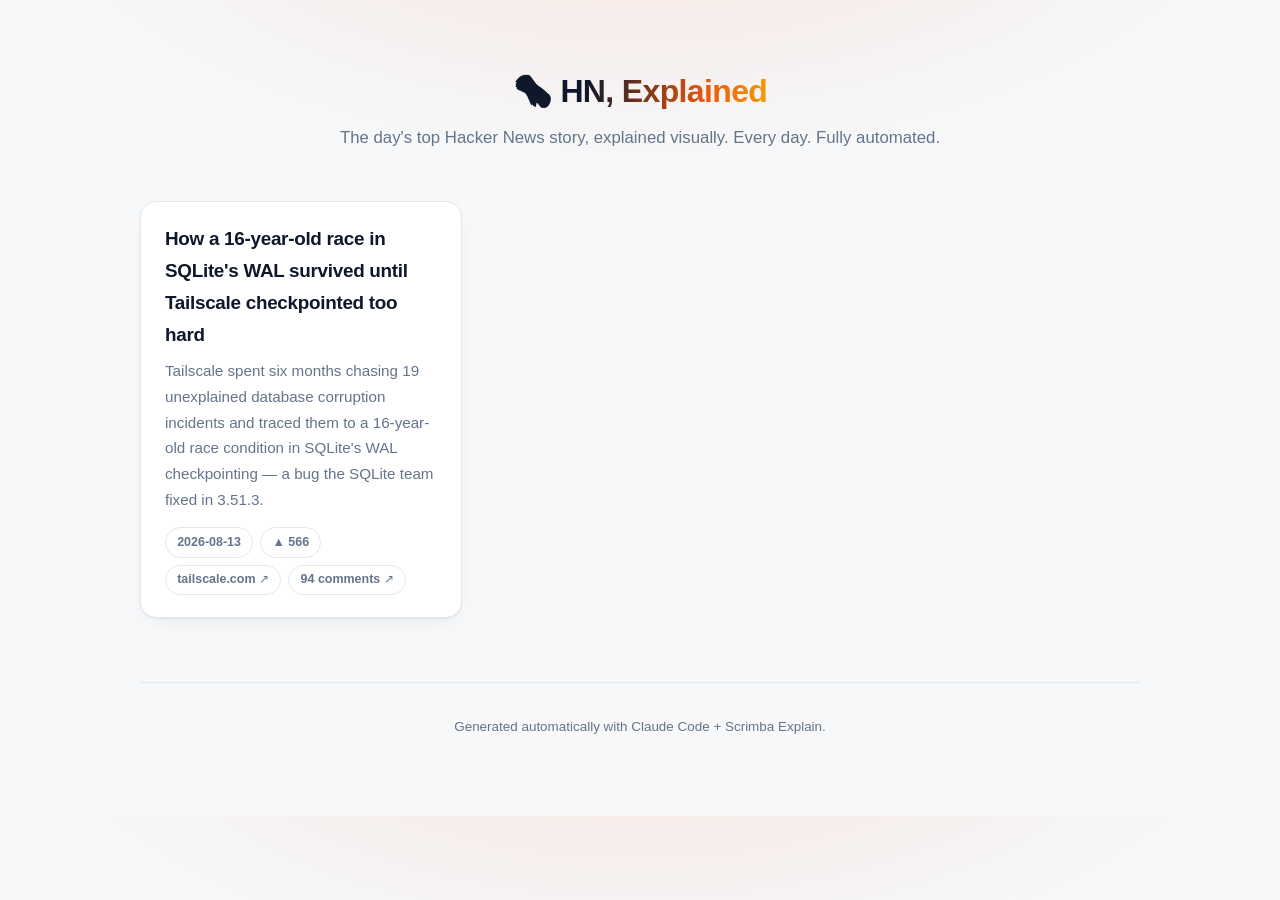
<file: docs/index.html>
<!doctype html>
<html lang="en">
<head>
<meta charset="utf-8">
<meta name="viewport" content="width=device-width, initial-scale=1">
<title>HN, Explained</title>
<meta name="description" content="The day&#x27;s top Hacker News story, explained visually. Every day. Fully automated.">
<meta property="og:title" content="HN, Explained">
<meta property="og:description" content="The day&#x27;s top Hacker News story, explained visually. Every day. Fully automated.">
<meta property="og:url" content="https://ibrhmvk.github.io/hn-explained/">
<meta property="og:site_name" content="HN, Explained">
<meta property="og:type" content="website">
<meta name="twitter:card" content="summary">
<link rel="alternate" type="application/rss+xml" title="HN, Explained" href="feed.xml">
<link rel="stylesheet" href="style.css?v=2e8715a4">
<link rel="icon" href="data:image/svg+xml,<svg xmlns=%22http://www.w3.org/2000/svg%22 viewBox=%220 0 100 100%22><text y=%22.9em%22 font-size=%2290%22>🗞️</text></svg>">
</head>
<body class="home">
<header>
  <a class="brand" href="index.html">🗞️ HN, Explained</a>
  <p class="tagline">The day's top Hacker News story, explained visually. Every day. Fully automated.</p>
</header>
<main>
<div class="cards">
<article class="card">
  <h2><a href="p/2026-08-13-sqlite-wal-reset-bug.html">How a 16-year-old race in SQLite&#x27;s WAL survived until Tailscale checkpointed too hard</a></h2>
  <p class="summary">Tailscale spent six months chasing 19 unexplained database corruption incidents and traced them to a 16-year-old race condition in SQLite&#x27;s WAL checkpointing — a bug the SQLite team fixed in 3.51.3.</p>
  <div class="pills"><span class="pill">2026-08-13</span><span class="pill">▲ 566</span><a class="pill" href="https://tailscale.com/blog/sqlite-wal-reset-bug" target="_blank" rel="noopener">tailscale.com ↗</a><a class="pill" href="https://news.ycombinator.com/item?id=49272832" target="_blank" rel="noopener">94 comments ↗</a></div>
</article>
</div>
</main>
<footer>
  <!-- AD SLOT: paste your EthicalAds / Carbon snippet here -->
  <p>Generated automatically with Claude Code + Scrimba Explain.</p>
</footer>
</body>
</html>
</file>
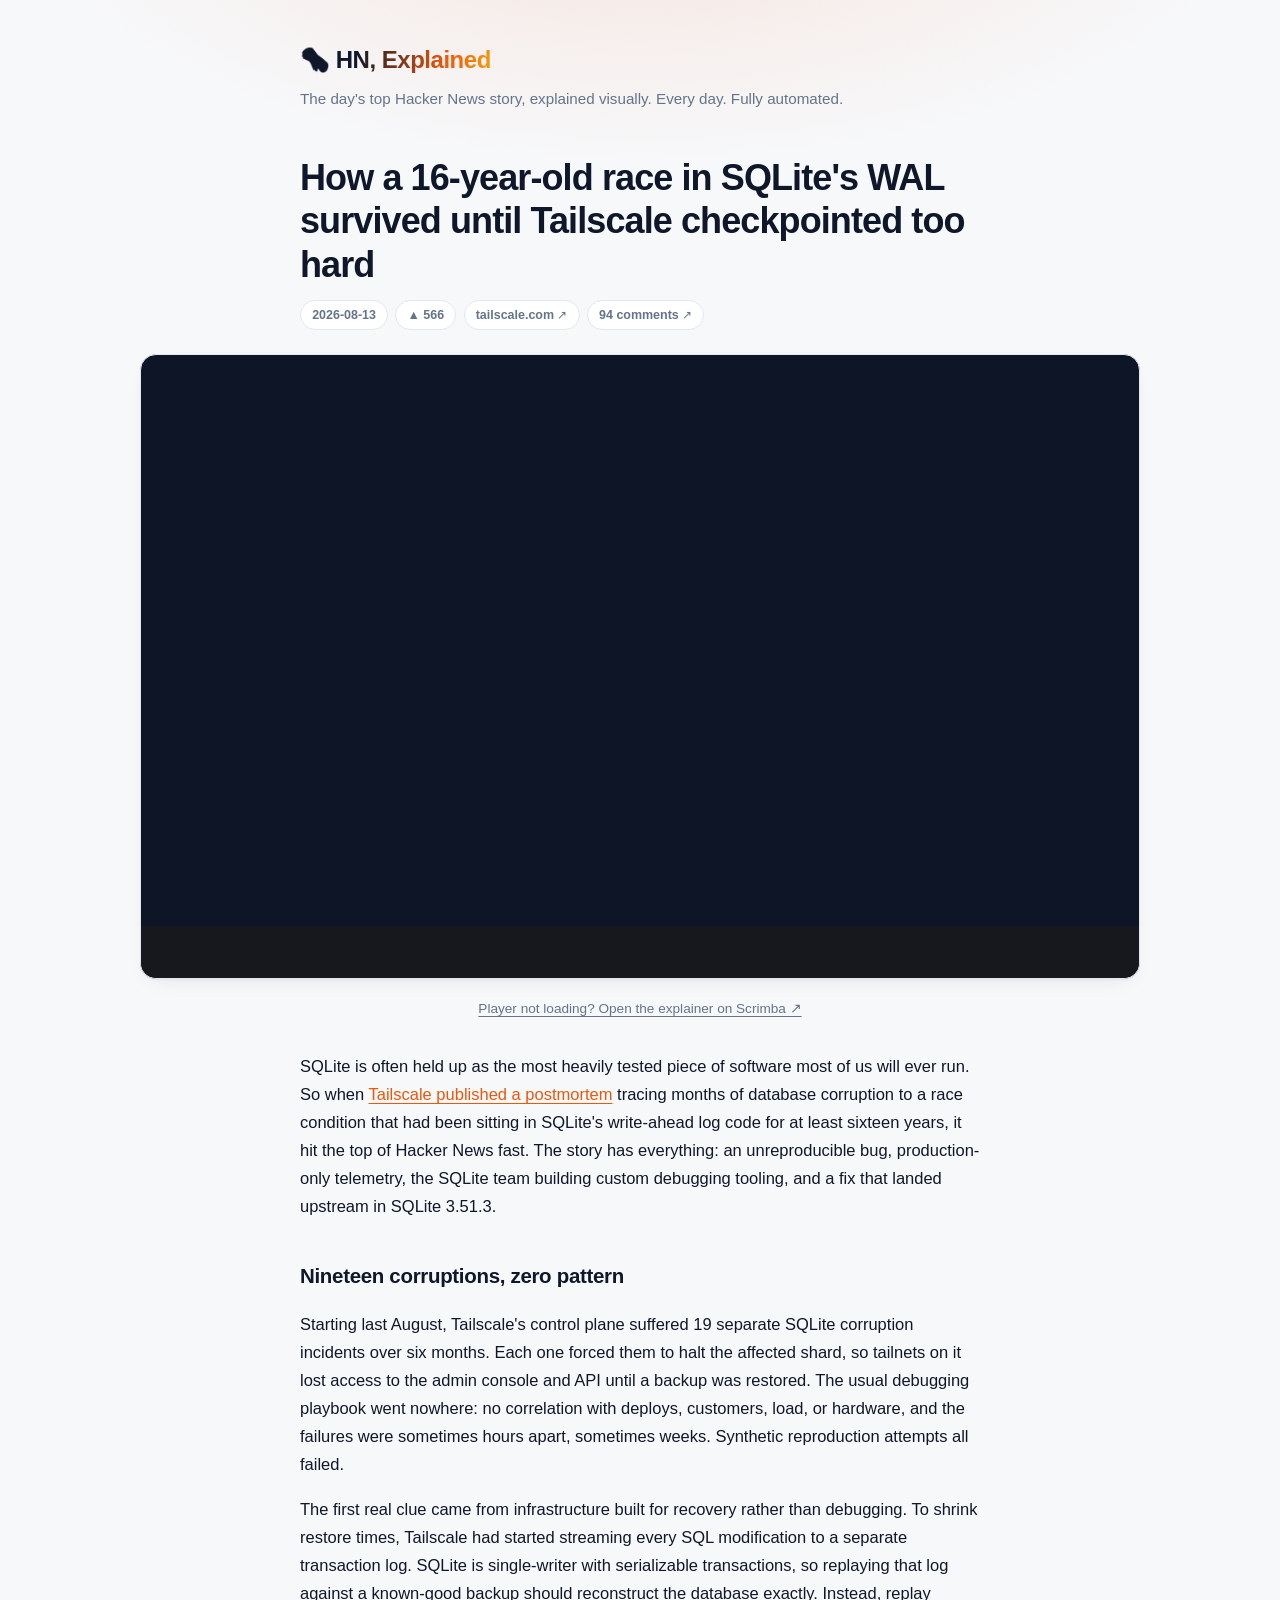
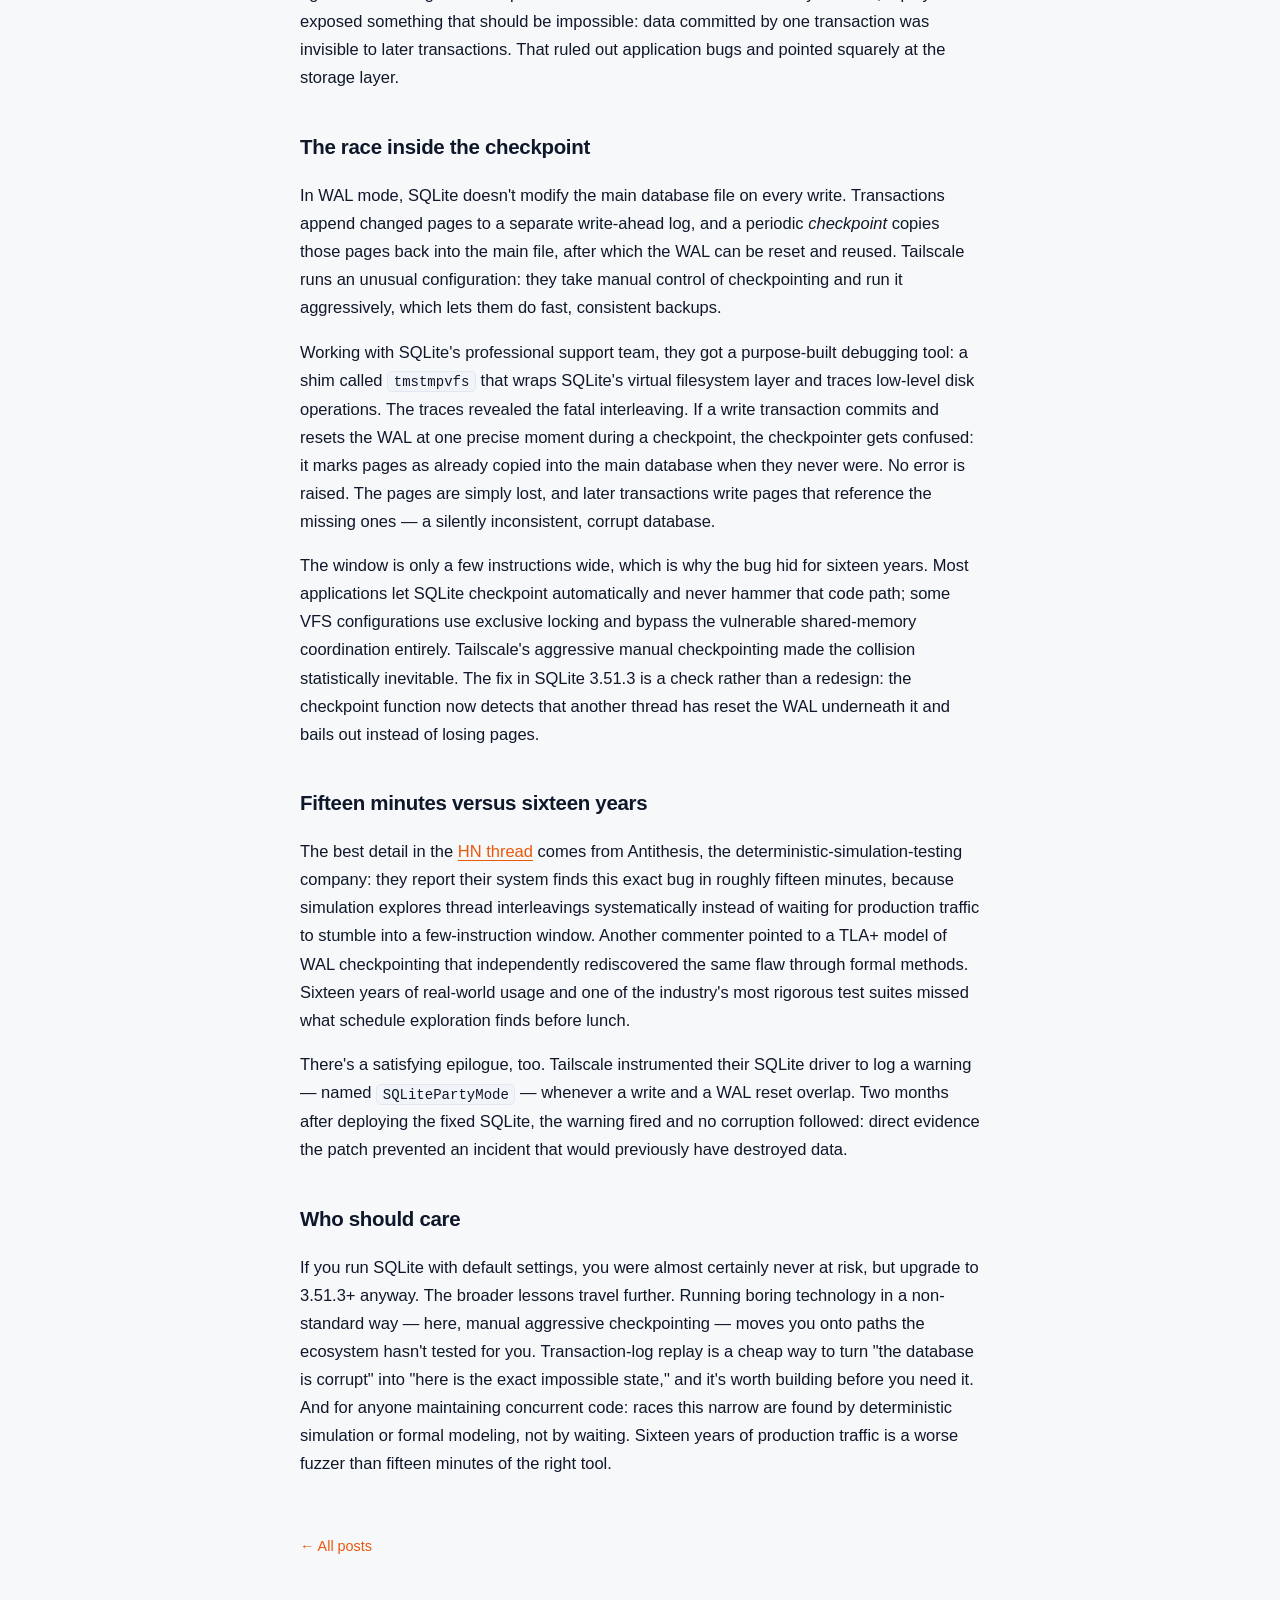
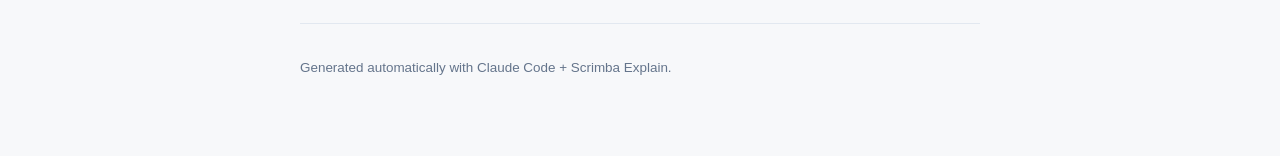
<file: docs/p/2026-08-13-sqlite-wal-reset-bug.html>
<!doctype html>
<html lang="en">
<head>
<meta charset="utf-8">
<meta name="viewport" content="width=device-width, initial-scale=1">
<title>How a 16-year-old race in SQLite&#x27;s WAL survived until Tailscale checkpointed too hard — HN, Explained</title>
<meta name="description" content="Tailscale spent six months chasing 19 unexplained database corruption incidents and traced them to a 16-year-old race condition in SQLite&#x27;s WAL checkp">
<meta property="og:title" content="How a 16-year-old race in SQLite&#x27;s WAL survived until Tailscale checkpointed too hard">
<meta property="og:description" content="Tailscale spent six months chasing 19 unexplained database corruption incidents and traced them to a 16-year-old race condition in SQLite&#x27;s WAL checkpointing — a bug the SQLite team fixed in 3.51.3.">
<meta property="og:url" content="https://ibrhmvk.github.io/hn-explained/p/2026-08-13-sqlite-wal-reset-bug.html">
<meta property="og:site_name" content="HN, Explained">
<meta property="og:type" content="article">
<meta name="twitter:card" content="summary">
<meta property="article:published_time" content="2026-08-13">
<script type="application/ld+json">{"@context": "https://schema.org", "@type": "TechArticle", "headline": "How a 16-year-old race in SQLite's WAL survived until Tailscale checkpointed too hard", "description": "Tailscale spent six months chasing 19 unexplained database corruption incidents and traced them to a 16-year-old race condition in SQLite's WAL checkpointing \u2014 a bug the SQLite team fixed in 3.51.3.", "datePublished": "2026-08-13", "url": "https://ibrhmvk.github.io/hn-explained/p/2026-08-13-sqlite-wal-reset-bug.html", "about": "Tailscale Traces Database Corruption to 16y/o SQLite WAL-Reset Bug", "publisher": {"@type": "Organization", "name": "HN, Explained"}}</script>
<link rel="alternate" type="application/rss+xml" title="HN, Explained" href="../feed.xml">
<link rel="stylesheet" href="../style.css?v=2e8715a4">
<link rel="icon" href="data:image/svg+xml,<svg xmlns=%22http://www.w3.org/2000/svg%22 viewBox=%220 0 100 100%22><text y=%22.9em%22 font-size=%2290%22>🗞️</text></svg>">
</head>
<body class="">
<header>
  <a class="brand" href="../index.html">🗞️ HN, Explained</a>
  <p class="tagline">The day's top Hacker News story, explained visually. Every day. Fully automated.</p>
</header>
<main>
<article>
<h1>How a 16-year-old race in SQLite&#x27;s WAL survived until Tailscale checkpointed too hard</h1>
<div class="pills"><span class="pill">2026-08-13</span><span class="pill">▲ 566</span><a class="pill" href="https://tailscale.com/blog/sqlite-wal-reset-bug" target="_blank" rel="noopener">tailscale.com ↗</a><a class="pill" href="https://news.ycombinator.com/item?id=49272832" target="_blank" rel="noopener">94 comments ↗</a></div>
<div class="explainer-embed">
  <iframe src="https://scrimba.com/explain/guide0d14lebi9" loading="lazy" allowfullscreen
          title="Interactive explainer: How a 16-year-old race in SQLite&#x27;s WAL survived until Tailscale checkpointed too hard"></iframe>
  <div class="controls-cover" aria-hidden="true"></div>
</div>
<p class="explainer-fallback"><a href="https://scrimba.com/explain/guide0d14lebi9" target="_blank" rel="noopener">Player not loading? Open the explainer on Scrimba ↗</a></p>
<p>SQLite is often held up as the most heavily tested piece of software most of us will ever run. So when <a href="https://tailscale.com/blog/sqlite-wal-reset-bug">Tailscale published a postmortem</a> tracing months of database corruption to a race condition that had been sitting in SQLite's write-ahead log code for at least sixteen years, it hit the top of Hacker News fast. The story has everything: an unreproducible bug, production-only telemetry, the SQLite team building custom debugging tooling, and a fix that landed upstream in SQLite 3.51.3.</p><h2>Nineteen corruptions, zero pattern</h2><p>Starting last August, Tailscale's control plane suffered 19 separate SQLite corruption incidents over six months. Each one forced them to halt the affected shard, so tailnets on it lost access to the admin console and API until a backup was restored. The usual debugging playbook went nowhere: no correlation with deploys, customers, load, or hardware, and the failures were sometimes hours apart, sometimes weeks. Synthetic reproduction attempts all failed.</p><p>The first real clue came from infrastructure built for recovery rather than debugging. To shrink restore times, Tailscale had started streaming every SQL modification to a separate transaction log. SQLite is single-writer with serializable transactions, so replaying that log against a known-good backup should reconstruct the database exactly. Instead, replay exposed something that should be impossible: data committed by one transaction was invisible to later transactions. That ruled out application bugs and pointed squarely at the storage layer.</p><h2>The race inside the checkpoint</h2><p>In WAL mode, SQLite doesn't modify the main database file on every write. Transactions append changed pages to a separate write-ahead log, and a periodic <em>checkpoint</em> copies those pages back into the main file, after which the WAL can be reset and reused. Tailscale runs an unusual configuration: they take manual control of checkpointing and run it aggressively, which lets them do fast, consistent backups.</p><p>Working with SQLite's professional support team, they got a purpose-built debugging tool: a shim called <code>tmstmpvfs</code> that wraps SQLite's virtual filesystem layer and traces low-level disk operations. The traces revealed the fatal interleaving. If a write transaction commits and resets the WAL at one precise moment during a checkpoint, the checkpointer gets confused: it marks pages as already copied into the main database when they never were. No error is raised. The pages are simply lost, and later transactions write pages that reference the missing ones — a silently inconsistent, corrupt database.</p><p>The window is only a few instructions wide, which is why the bug hid for sixteen years. Most applications let SQLite checkpoint automatically and never hammer that code path; some VFS configurations use exclusive locking and bypass the vulnerable shared-memory coordination entirely. Tailscale's aggressive manual checkpointing made the collision statistically inevitable. The fix in SQLite 3.51.3 is a check rather than a redesign: the checkpoint function now detects that another thread has reset the WAL underneath it and bails out instead of losing pages.</p><h2>Fifteen minutes versus sixteen years</h2><p>The best detail in the <a href="https://news.ycombinator.com/item?id=49272832">HN thread</a> comes from Antithesis, the deterministic-simulation-testing company: they report their system finds this exact bug in roughly fifteen minutes, because simulation explores thread interleavings systematically instead of waiting for production traffic to stumble into a few-instruction window. Another commenter pointed to a TLA+ model of WAL checkpointing that independently rediscovered the same flaw through formal methods. Sixteen years of real-world usage and one of the industry's most rigorous test suites missed what schedule exploration finds before lunch.</p><p>There's a satisfying epilogue, too. Tailscale instrumented their SQLite driver to log a warning — named <code>SQLitePartyMode</code> — whenever a write and a WAL reset overlap. Two months after deploying the fixed SQLite, the warning fired and no corruption followed: direct evidence the patch prevented an incident that would previously have destroyed data.</p><h2>Who should care</h2><p>If you run SQLite with default settings, you were almost certainly never at risk, but upgrade to 3.51.3+ anyway. The broader lessons travel further. Running boring technology in a non-standard way — here, manual aggressive checkpointing — moves you onto paths the ecosystem hasn't tested for you. Transaction-log replay is a cheap way to turn "the database is corrupt" into "here is the exact impossible state," and it's worth building before you need it. And for anyone maintaining concurrent code: races this narrow are found by deterministic simulation or formal modeling, not by waiting. Sixteen years of production traffic is a worse fuzzer than fifteen minutes of the right tool.</p>
</article>
<a class="back" href="../index.html">← All posts</a>
</main>
<footer>
  <!-- AD SLOT: paste your EthicalAds / Carbon snippet here -->
  <p>Generated automatically with Claude Code + Scrimba Explain.</p>
</footer>
</body>
</html>
</file>
<file: docs/style.css>
:root {
  --bg: #f7f8fa; --fg: #0f172a; --muted: #64748b;
  --accent: #ea580c; --accent-2: #f59e0b;
  --card: #ffffff; --border: #e2e8f0; --code: #f1f5f9;
  --shadow: 0 1px 2px rgba(15, 23, 42, .05), 0 8px 24px -12px rgba(15, 23, 42, .12);
}
@media (prefers-color-scheme: dark) {
  :root { --bg: #0a0c12; --fg: #e7ecf3; --muted: #8fa0b5;
          --accent: #fb923c; --accent-2: #fbbf24;
          --card: #12151d; --border: #242a3a; --code: #0e1118;
          --shadow: 0 1px 2px rgba(0, 0, 0, .4), 0 12px 32px -12px rgba(0, 0, 0, .55); }
}
* { box-sizing: border-box; }
html { scroll-behavior: smooth; }
body {
  margin: 0 auto; max-width: 720px; padding: 2.5rem 1.25rem 4rem;
  color: var(--fg);
  background:
    radial-gradient(56rem 26rem at 50% -8rem,
      color-mix(in oklab, var(--accent) 13%, transparent), transparent 70%),
    var(--bg);
  font: 16.5px/1.7 -apple-system, BlinkMacSystemFont, "Segoe UI", Roboto,
    "Helvetica Neue", sans-serif;
  -webkit-font-smoothing: antialiased;
}

header { margin-bottom: 2.75rem; }
.brand {
  display: inline-block; font-size: 1.5rem; font-weight: 800;
  letter-spacing: -.02em; text-decoration: none;
  background: linear-gradient(100deg, var(--fg) 30%, var(--accent) 75%, var(--accent-2));
  -webkit-background-clip: text; background-clip: text; color: transparent;
}
.tagline { color: var(--muted); margin: .35rem 0 0; font-size: .95rem; }

a { color: var(--accent); text-decoration-thickness: 1px; text-underline-offset: 3px; }

h1 { font-size: clamp(1.65rem, 4.5vw, 2.25rem); line-height: 1.2;
     letter-spacing: -.025em; font-weight: 800; margin: 0 0 .9rem; }
article h2 { font-size: 1.28rem; letter-spacing: -.015em; font-weight: 700;
             margin: 2.4rem 0 .7rem; }

.pills { display: flex; flex-wrap: wrap; gap: .45rem; margin: 0 0 1rem; }
.pill {
  display: inline-flex; align-items: center; gap: .35rem;
  font-size: .78rem; font-weight: 550; color: var(--muted);
  border: 1px solid var(--border); border-radius: 999px;
  padding: .22rem .7rem; text-decoration: none; background: var(--card);
  white-space: nowrap;
}
a.pill:hover { color: var(--accent); border-color: var(--accent); }
.pill .dot { width: .5rem; height: .5rem; border-radius: 50%;
             background: linear-gradient(135deg, var(--accent), var(--accent-2)); }

/* index cards */
.card {
  background: var(--card); border: 1px solid var(--border);
  border-radius: 16px; padding: 1.35rem 1.5rem; margin-bottom: 1.1rem;
  box-shadow: var(--shadow);
  transition: transform .18s ease, border-color .18s ease;
}
.card:hover { transform: translateY(-2px); border-color: var(--accent); }
.card h2 { margin: 0 0 .4rem; font-size: 1.18rem; letter-spacing: -.015em; }
.card h2 a { text-decoration: none; color: var(--fg); }
.card h2 a:hover { color: var(--accent); }
.card .summary { margin: 0 0 .9rem; color: var(--muted); font-size: .95rem; }
.card .pills { margin: 0; }

/* explainer player: breaks out of the text column, capped at 1000px */
.explainer-embed { position: relative; width: min(94vw, 1000px);
                   aspect-ratio: 16 / 10;
                   border: 1px solid var(--border); border-radius: 16px;
                   overflow: hidden; background: #0d1526;
                   box-shadow: var(--shadow);
                   margin: 1.5rem calc((100% - min(94vw, 1000px)) / 2); }
.explainer-embed iframe { position: absolute; inset: 0; width: 100%;
                          height: 100%; border: 0; }
/* Scrimba's player has no hide-controls option, so on hover-capable devices
   we mask its control bar and reveal it while the player is hovered. */
@media (hover: hover) {
  .explainer-embed .controls-cover { position: absolute; left: 0; right: 0;
      bottom: 0; height: 52px; background: #16181d; pointer-events: none;
      opacity: 1; transition: opacity .25s ease; }
  .explainer-embed:hover .controls-cover { opacity: 0; }
}
.explainer-fallback { text-align: center; font-size: .85rem;
                      color: var(--muted); margin: -.4rem 0 2rem; }
.explainer-fallback a { color: var(--muted); }
.explainer-fallback a:hover { color: var(--accent); }

pre { background: var(--code); border: 1px solid var(--border);
      border-radius: 12px; padding: 1.1rem 1.25rem; overflow-x: auto;
      font-size: .84rem; line-height: 1.6; }
code { font-family: ui-monospace, SFMono-Regular, Menlo, Consolas, monospace; }
p code, li code { background: var(--code); border: 1px solid var(--border);
                  border-radius: 5px; padding: .1rem .35rem; font-size: .85em; }
img { max-width: 100%; border-radius: 12px; }

.back { display: inline-block; margin-top: 2.5rem; font-size: .9rem;
        text-decoration: none; }

footer { margin-top: 4rem; color: var(--muted); font-size: .84rem;
         border-top: 1px solid var(--border); padding-top: 1.25rem; }

/* homepage: centered hero + responsive card grid */
body.home { max-width: 1040px; }
.home header { text-align: center; margin: 1.5rem 0 3rem; }
.home .brand { font-size: 2rem; }
.home .tagline { font-size: 1.05rem; }
.cards { display: grid; grid-template-columns: repeat(auto-fill, minmax(300px, 1fr));
         gap: 1.1rem; }
.cards .card { margin-bottom: 0; display: flex; flex-direction: column; }
.cards .card .pills { margin-top: auto; }
.home footer { text-align: center; }
</file>
